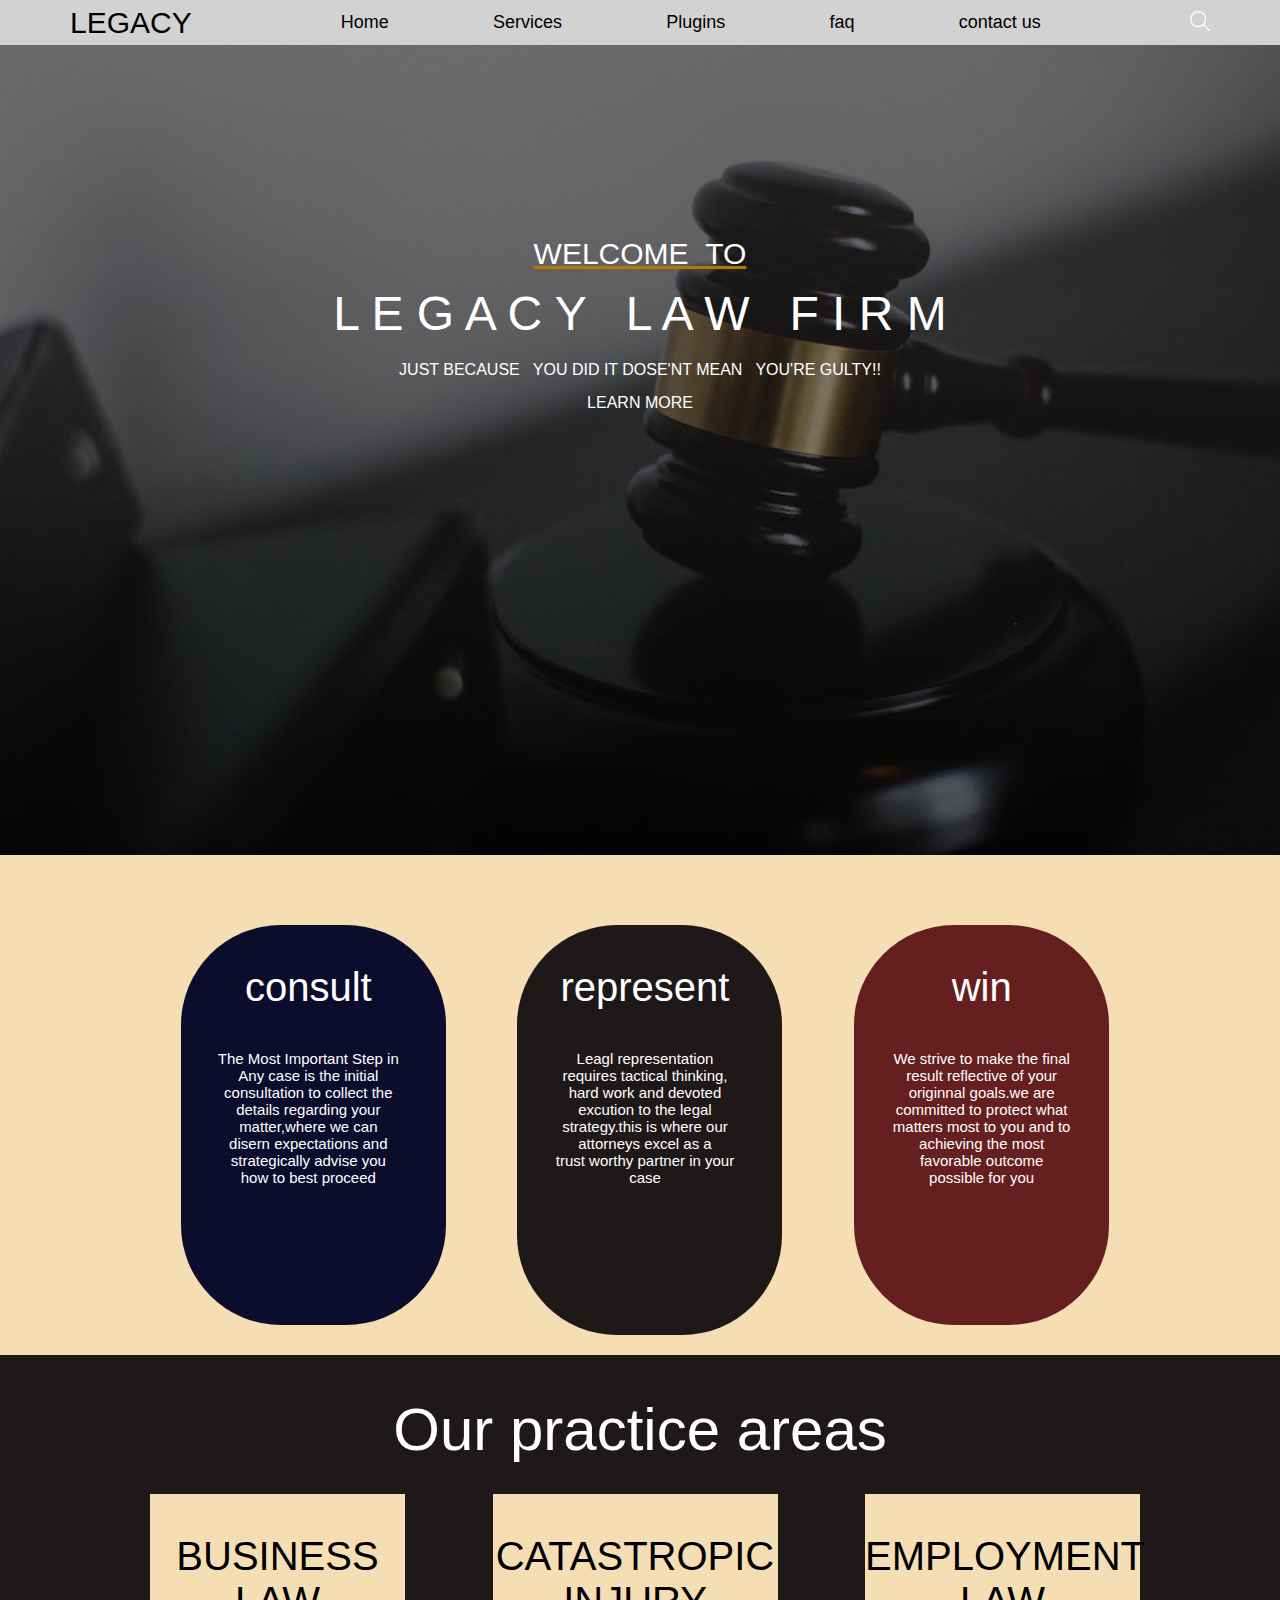
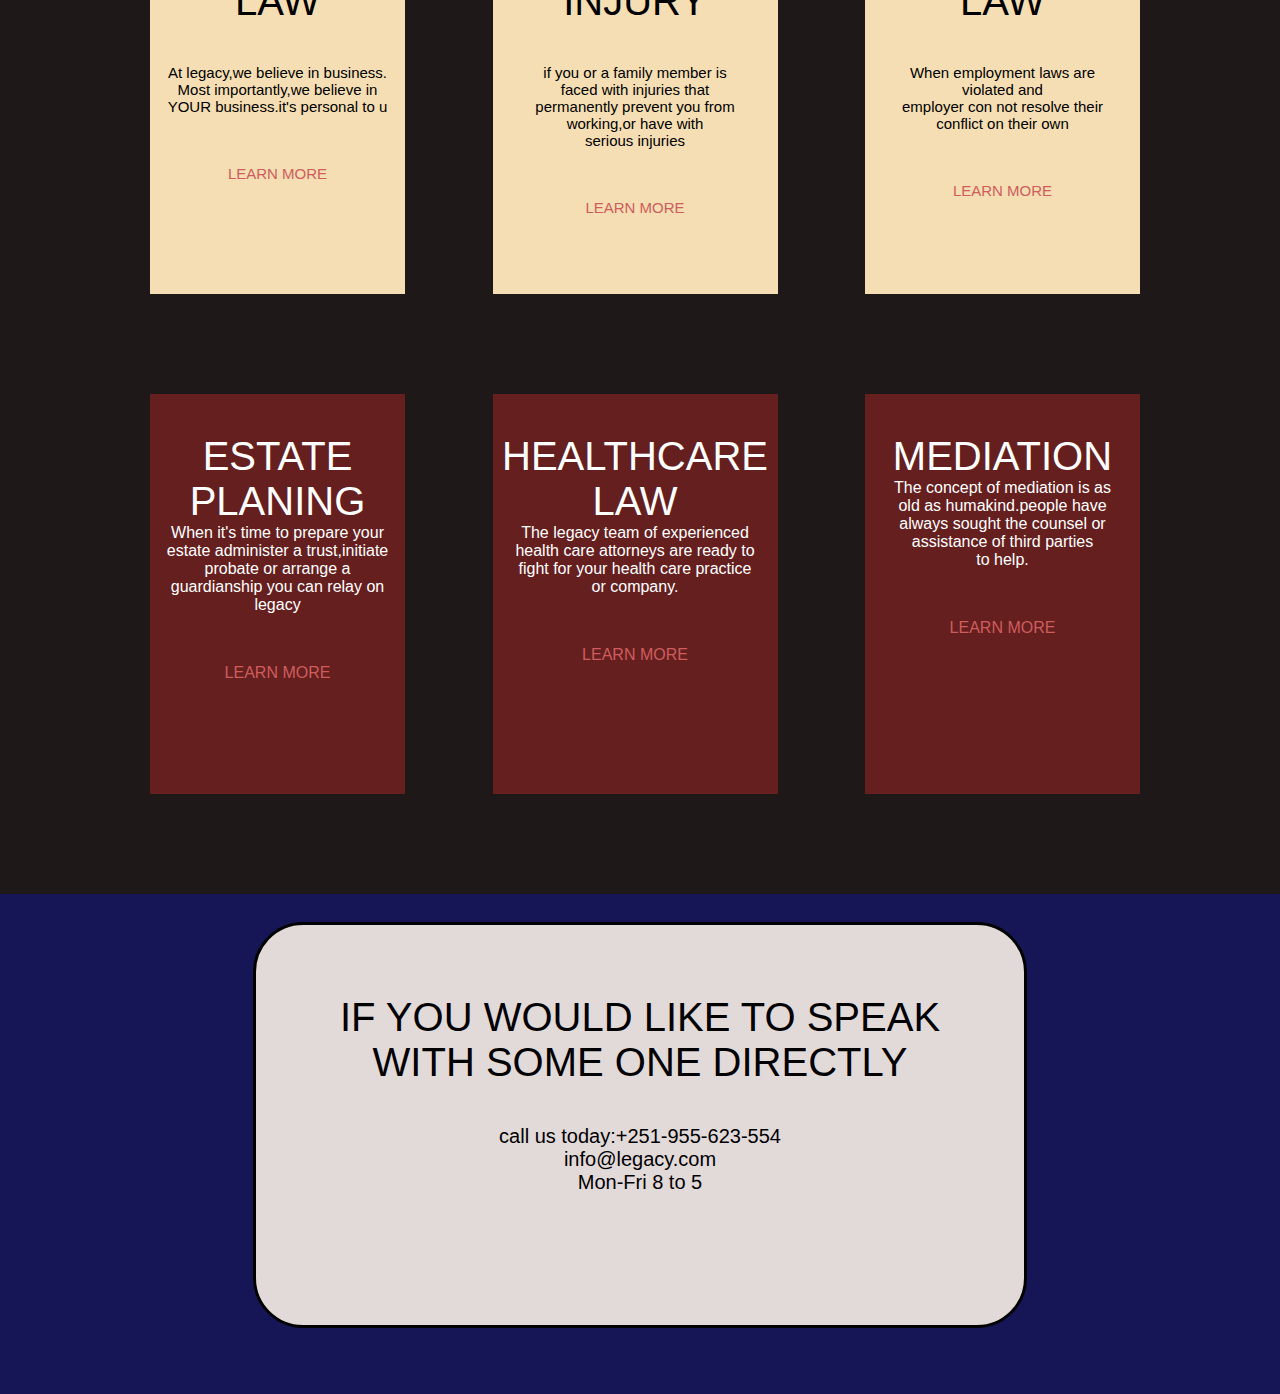
<file: index.html>
<!DOCTYPE html>
<html lang="en">
<head>
    <meta charset="UTF-8">
    <meta name="viewport" content="width=device-width, initial-scale=1.0">
    <title>legacy</title>
    <link rel="stylesheet" href="css/style.css">
</head>
<body>
    <nav>
        <div class="logo">LEGACY</div>
        <div class="middle">
            <ul>
                <li><a href="index.html">Home</a></li>
                <li><a href="#serviceslink">Services</a></li>
                <li><a href="#secondcontainer">Plugins</a></li>
                <li><a href="faq.html#faq">faq</a></li>
                <li><a href="#contactlink">contact us</a></li>
                
                
            </ul>
        </div>
        <div class="icon"><a href="#"><img src="images/search-icon.png" alt="#"></a></div>
    </nav>
    <div class="maincontainer">
        <div class="insidemaincontainer">
            <div class="top">WELCOME &#160TO</div>
        <div class="main">L E G A C Y  &#160 L A W &#160     F I R M</div>
        <div class="bottom">JUST BECAUSE &#160 YOU  DID  IT  DOSE'NT  MEAN &#160 YOU'RE  GULTY!!  </div>
        <div class="link"><a href="learnmore.html">LEARN MORE</a></div>
        </div>
    </div>
    <div class="secondcontainer">
       <div class="inside">
        <div class="left">
            <div class="head">consult</div>
            <div class="text">
                <p>The Most Important Step in</p>
                <p>Any case is the initial </p>
                <p>consultation to collect the</p>
                <p>details regarding your</p>
                <p>matter,where we can</p>
                <p>disern expectations and</p>
                <p>strategically advise you</p>
                <p>how to best proceed</p>
            </div>
        </div>
        <div class="middle">
            <div class="head">represent</div>
            <div class="text">
                <P>Leagl representation</P>
                <P>requires tactical thinking,</P>
                <P>hard work and devoted</P>
                <P>excution to the legal </P>
                <P>strategy.this is where our</P>
                <P>attorneys excel as a</P>
                <P>trust worthy partner in your </P>
                <P>case</P>
            </div>
        </div>
        <div class="right">
            <div class="head">win</div>
            <div class="text">
                <p>We strive to make the final</p>
                <p>result reflective of your</p>
                <p>originnal goals.we are</p>
                <p>committed to protect what</p>
                <p>matters most to you and to</p>
                <p>achieving the most</p>
                <p>favorable outcome</p>
                <p> possible for you</p>
            </div>
        </div>
       </div>
    </div>
    <div class="thirdcontainer">
     <div class="insidethirdcontainer">
        <h2 id="serviceslink"></h2>
        <div class="mainhead"> Our practice areas</div>
        <div class="topcontainer">
            <div class="left">
                <div class="head">BUSINESS LAW</div>
                <div class="text">
                    <P>At legacy,we believe in business.</P>
                    <P>Most importantly,we believe in</P>
                    <P>YOUR business.it's personal to u</P>
                    <P class="learn"><a href="learnmore.html#business-detail">LEARN MORE</a></P>
                </div>
            </div>
            <div class="midle">
                <div class="head">CATASTROPIC INJURY</div>
                <div class="text">
                    <p>if you or a family member is</p>
                    <p>faced with injuries that</p>
                    <p>permanently prevent you from</p>
                    <p>working,or have with</p>
                    <p>serious injuries</p>
                    <p class="learn"><a href="learnmore.html#CATASTROPICINJURY-detail">LEARN MORE</a></p>
                </div>
            </div>
            <div class="right">
                <div class="head">EMPLOYMENT LAW</div>
                <div class="text">
                    <P>When employment laws are</P>
                    <P>violated and</P>
                    <P> employer con not resolve their</P>
                    <P>conflict on their own</P>
                    
                    <div class="learn"><a href="learnmore.html#EMPLOYMENT-LAW-detail">LEARN MORE</a></div>
                </div>
            </div>
        </div>
        <div class="middlecontainer">
            <div class="left">
                <div class="head">ESTATE PLANING</div>
                <p>When it's time to prepare your</p>
                <p>estate administer a trust,initiate</p>
                <p>probate or arrange a</p>
                <p>guardianship you can relay on legacy</p>
                <P class="learn"><a href="learnmore.html#ESTATE-PLANING-detail">LEARN MORE</a></P>
            </div>
            <div class="midle">
                <div class="head">HEALTHCARE LAW</div>
                <p>The legacy team of experienced</p>
                <p>health care attorneys are ready to</p>
                <p>fight for your health care practice</p>
                <p>or company.</p>
                <P class="learn"><a href="learnmore.html#HEALTHCARE-LAW-detail">LEARN MORE</a></P>
            </div>
            <div class="right">
                <div class="head">MEDIATION</div>
                <P>The concept of mediation is as</P>
                <P>old as humakind.people have</P>
                <P>always sought the counsel or</P>
                <P>assistance of third parties</P>
                <P>to help.</P>
                <P class="learn"><a href="learnmore.html#MEDIATION-detail">LEARN MORE</a></P>
            </div>
        </div>
        <div class="bottomcontainer">
                <div id="contactlink">..</div>
           <div class="insidebottomcontainer">
            <div class="top">
                <div class="topp">IF YOU WOULD LIKE TO SPEAK</div>
                <div class="topp">WITH SOME ONE DIRECTLY</div>
            </div>
            <div class="middle">
                <div class="text">call us today:+251-955-623-554</div>
            </div>
            <div class="bottom">
                <div class="texts">info@legacy.com</div>
                <div class="texts">Mon-Fri 8 to 5</div>
            </div>

            

            
           </div>
        </div>
     </div>
    </div>
</body>
</html>
</file>
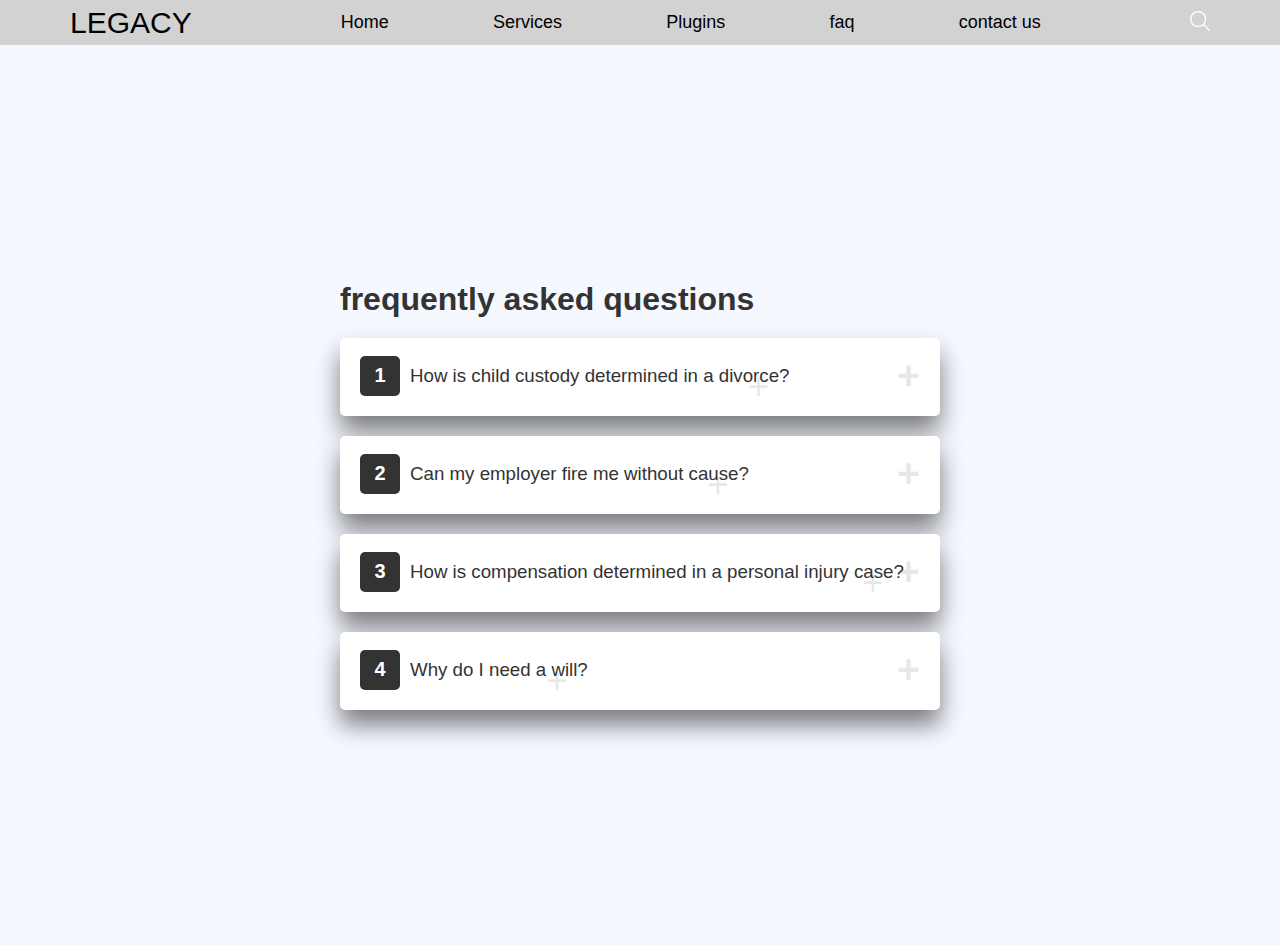
<file: faq.html>
<!DOCTYPE html>
<html lang="en">
<head>
    <meta charset="UTF-8">
    <meta name="viewport" content="width=device-width, initial-scale=1.0">
    <title>faq</title>
    <link rel="stylesheet" href="css/style.css">
</head>
<body>
    <nav>
        <div class="logo">LEGACY</div>
        <div class="middle">
            <ul>
                <li><a href="index.html">Home</a></li>
                <li><a href="index.html#serviceslink">Services</a></li>
                <li><a href="#">Plugins</a></li>
                <li><a href="faq.html#faq">faq</a></li>
                <li><a href="index.html#contactlink">contact us</a></li>
                
                
            </ul>
        </div>
        <div class="icon"><a href="#"><img src="images/search-icon.png" alt="#"></a></div>
    </nav>
 <div class="faq-all-container">
    <div class="faqcontainer">
        <h1 id="faq">frequently asked questions</h1>
        <div class="tab"> 
            <input type="radio" name="acc" id="acc1">
            <label for="acc1">
                <h2>1</h2>
                <h3>How is child custody determined in a divorce?</h3>
               
            </label>
            <div class="ccontent">Child custody is determined based on the best interests of the child,
                 considering factors like each parent's ability to provide a stable environment, 
                 the child's relationship with each parent, and the child's 
                 preferences (if they are old enough to express them).
            </div>
        </div>
        <div class="tab"> 
            <input type="radio" name="acc" id="acc2">
            <label for="acc2">
                <h2>2</h2>
                <h3>Can my employer fire me without cause?</h3>
               
            </label>
            <div class="ccontent"><p>In many jurisdictions, employment is at-will, meaning an employer
                 can terminate an employee at any time for any reason, as long as it's not
                  illegal (e.g., discrimination).
                Personal Injury:</p></div>
        </div>
        <div class="tab"> 
            <input type="radio" name="acc" id="acc3">
            <label for="acc3">
                <h2>3</h2>
                <h3>How is compensation determined in a personal injury case?</h3>
                
            </label>
            <div class="ccontent"><p>Compensation in a personal injury case is typically based on factors such 
                as medical expenses, lost wages, pain and suffering, and other damages incurred due to the injury.
            </p></div>
        </div>
        <div class="tab"> 
            <input type="radio" name="acc" id="acc4">
            <label for="acc4">
                <h2>4</h2>
                <h3>Why do I need a will?</h3>
               
            </label>
            <div class="ccontent"> <p> A will outlines how you want your assets distributed after your death. Without a will, the state may determine how your assets are distributed, which may not align with your wishes.
            </p></div>
        </div>
       </div>
 </div>
</body>
</html>
</file>
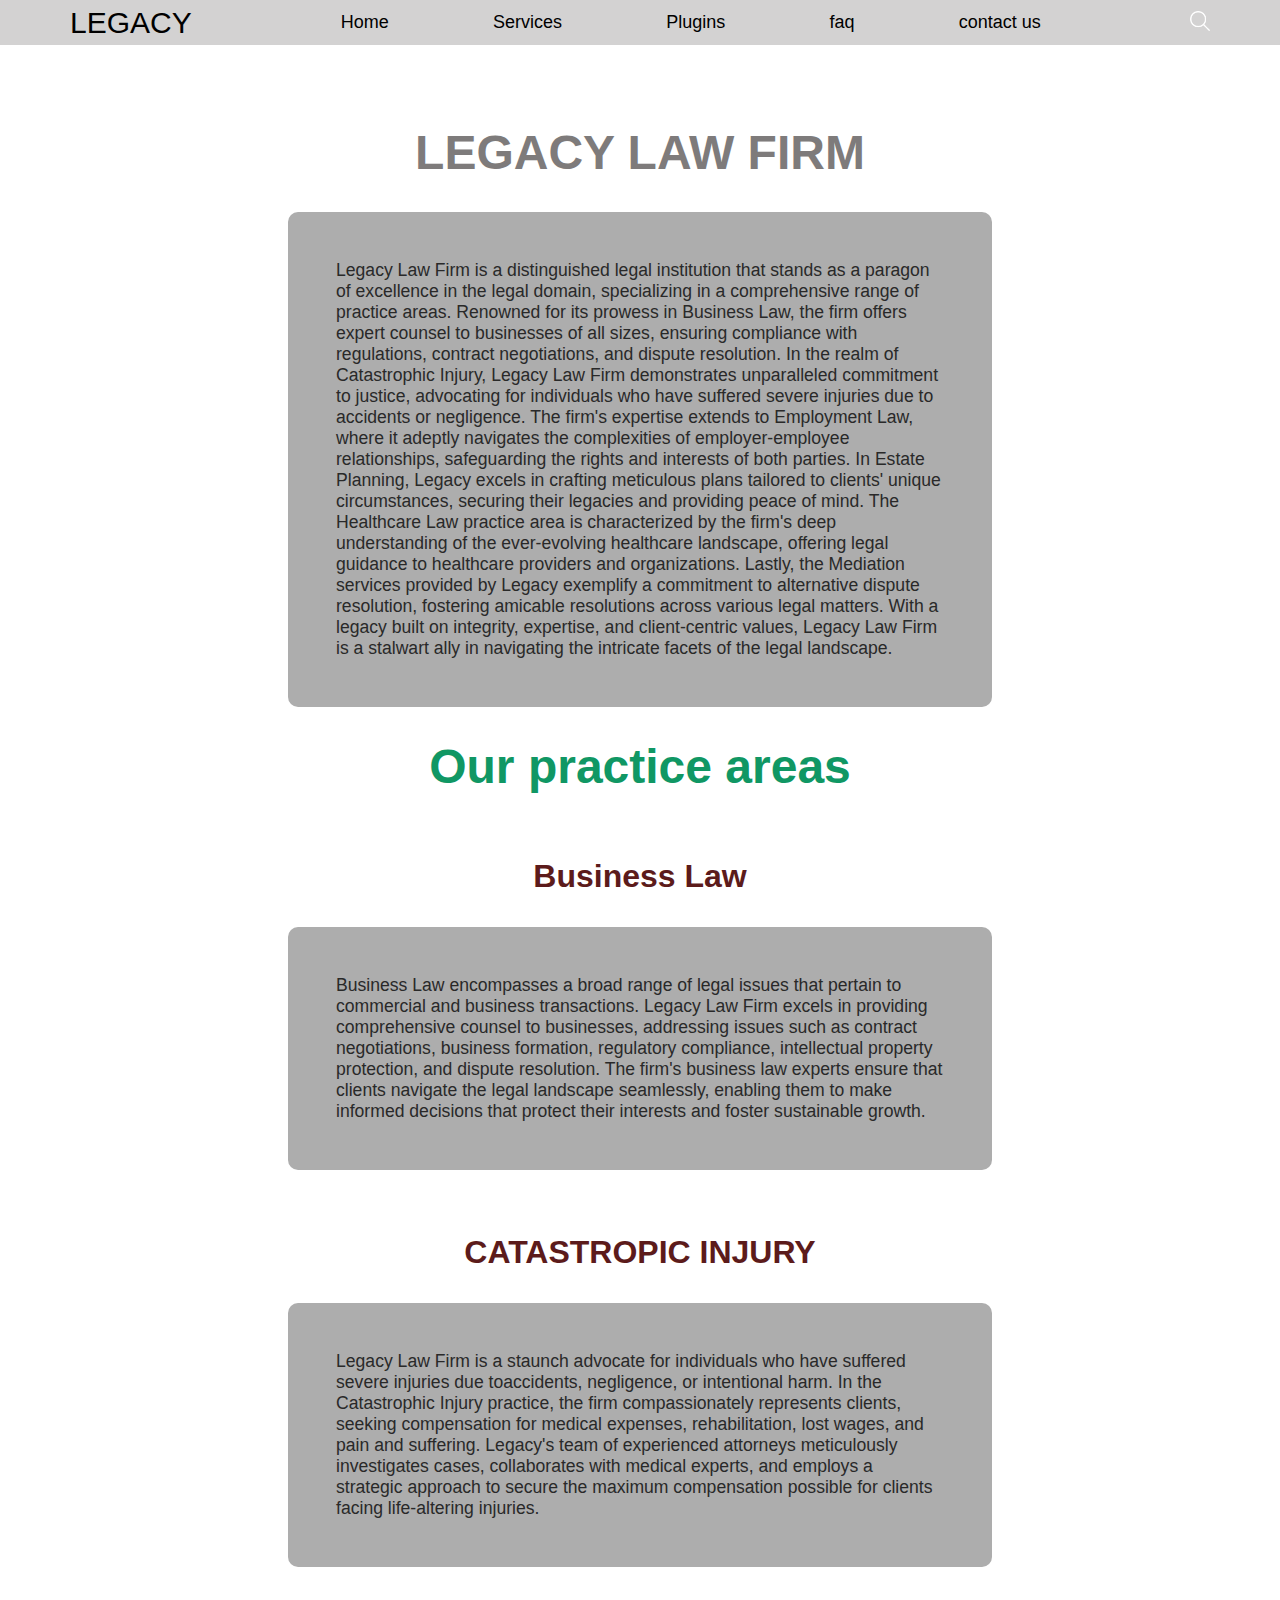
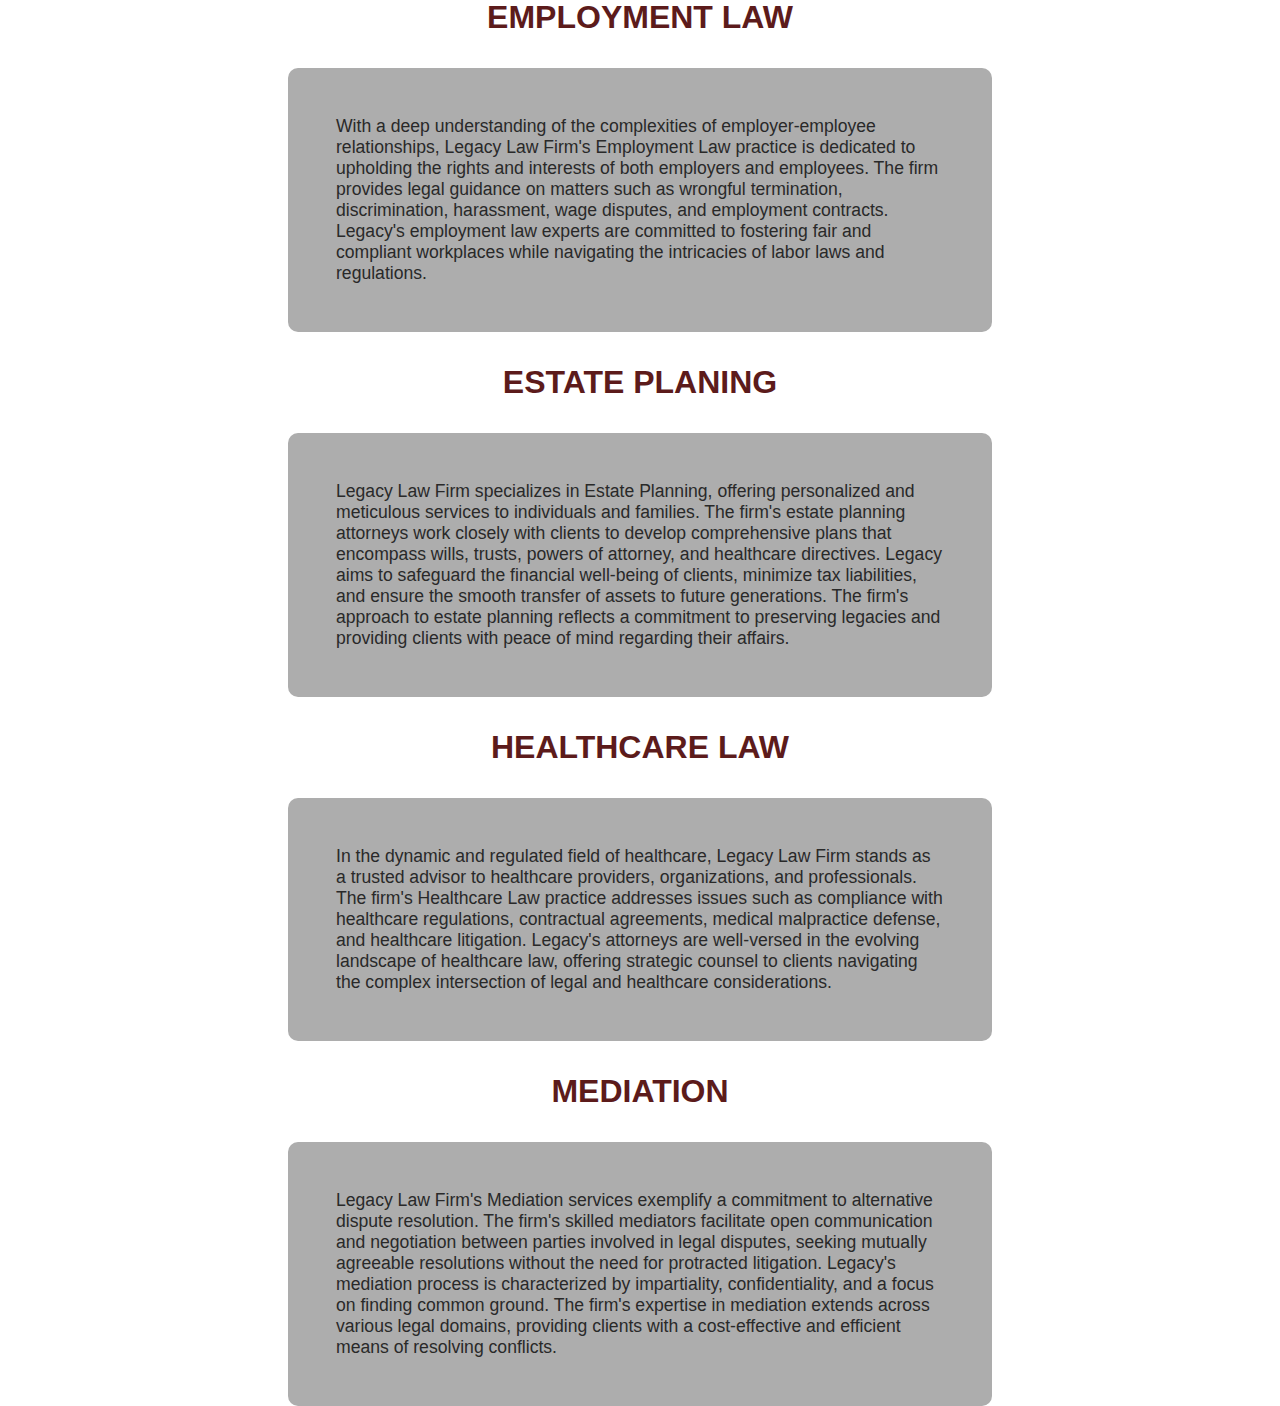
<file: learnmore.html>
<!DOCTYPE html>
<html lang="en">
<head>
    <meta charset="UTF-8">
    <meta name="viewport" content="width=device-width, initial-scale=1.0">
    <title>LEARN MORE</title>
    <link rel="stylesheet" href="css/style.css">
</head>
<body>
    
    <nav>
        <div class="logo">LEGACY</div>
        <div class="middle">
            <ul>
                <li><a href="index.html">Home</a></li>
                <li><a href="index.html#serviceslink">Services</a></li>
                <li><a href="#">Plugins</a></li>
                <li><a href="faq.html#faq">faq</a></li>
                <li><a href="index.html#contactlink">contact us</a></li>
                
                
            </ul>
        </div>
        <div class="icon"><a href="#"><img src="images/search-icon.png" alt="#"></a></div>
    </nav>
    <div class="detailed_info">
      <h1 id="firm-in-detail">LEGACY LAW FIRM</h1>
        <div class="textholder_detailed_info">
            <p class="main-text">Legacy Law Firm is a distinguished legal institution that stands as a paragon of excellence
                 in the legal domain, specializing in a comprehensive range of practice areas. Renowned for 
                 its prowess in Business Law, the firm offers expert counsel to businesses of all sizes, 
                 ensuring compliance with regulations, contract negotiations, and dispute resolution. In
                  the realm of Catastrophic Injury, Legacy Law Firm demonstrates unparalleled commitment to 
                  justice, advocating for individuals who have suffered severe injuries due to accidents or 
                  negligence. The firm's expertise extends to Employment Law, where it adeptly navigates the 
                  complexities of employer-employee relationships, safeguarding the rights and interests of
                   both parties. In Estate Planning, Legacy excels in crafting meticulous plans tailored to
                    clients' unique circumstances, securing their legacies and providing peace of mind.
                     The Healthcare Law practice area is characterized by the firm's deep understanding 
                     of the ever-evolving healthcare landscape, offering legal guidance to healthcare providers
                      and organizations. Lastly, the Mediation services provided by Legacy exemplify a commitment 
                      to alternative dispute resolution, fostering amicable resolutions across various legal matters.
                       With a legacy built on integrity, expertise, and client-centric values, 
                       Legacy Law Firm is a stalwart ally in navigating the intricate facets of the legal landscape.</p>
        </div>
        <h2 class="services-detail">Our practice areas</h2>
    </div>
    <div class="learn-more-text-holder">
        <div class="first-container">
            <h2 id="business-detail">Business Law</h2>
            <p class="main-text">
                
                Business Law encompasses a broad range of legal issues that pertain to commercial and business
                 transactions. Legacy Law Firm excels in providing comprehensive counsel to businesses, addressing
                  issues such as contract negotiations, business formation, regulatory compliance, intellectual 
                  property protection, and dispute resolution. The firm's business law experts ensure that clients 
                  navigate the legal landscape seamlessly, enabling them to make informed decisions that protect
                   their interests and foster sustainable growth.
                
            </p>

        </div>
        <div class="second-container">
            <h2 id="CATASTROPICINJURY-detail">CATASTROPIC INJURY</h2>
            <p class="main-text">
               
                       Legacy Law Firm is a staunch advocate for individuals who have suffered severe 
                       injuries due toaccidents, negligence, or intentional harm. In the Catastrophic 
                       
                       Injury practice, the firm compassionately represents clients, seeking compensation
                        for medical expenses, rehabilitation, lost wages, and pain and suffering. Legacy's 
                        team of experienced attorneys meticulously investigates cases, collaborates with medical
                         experts, and employs a strategic approach to secure the maximum compensation possible
                          for clients facing life-altering injuries.

            </p>
        </div>
        <div class="third-container">
            <h2 id="EMPLOYMENT-LAW-detail">EMPLOYMENT LAW</h2>
            <p class="main-text">
                
            With a deep understanding of the complexities of employer-employee relationships, Legacy Law Firm's Employment 
            Law practice is dedicated to upholding the rights and interests of both employers and employees. The firm provides
             legal guidance on matters such as wrongful termination, discrimination, harassment, wage disputes, and employment
              contracts. Legacy's employment law experts are committed to fostering fair and compliant workplaces 
              while navigating the intricacies of labor laws and regulations. 

            </p>
        </div>
        <div class="fourth-container">
            <h2 id="ESTATE-PLANING-detail">ESTATE PLANING</h2>
            <p class="main-text">
                
             Legacy Law Firm specializes in Estate Planning, offering personalized and meticulous services
              to individuals and families. The firm's estate planning attorneys work closely with clients to
               develop comprehensive plans that encompass wills, trusts, powers of attorney, and healthcare
                directives. Legacy aims to safeguard the financial well-being of clients, minimize tax liabilities,
                 and ensure the smooth transfer of assets to future generations. The firm's approach to estate
                  planning reflects a commitment to preserving legacies and providing clients with peace of mind 
                  regarding their affairs.


            </p>
        </div>
        <div class="fifth-container">
            <h2 id="HEALTHCARE-LAW-detail">HEALTHCARE LAW</h2>
            <p class="main-text">
               
            In the dynamic and regulated field of healthcare, Legacy Law Firm stands as a trusted advisor
             to healthcare providers, organizations, and professionals. The firm's Healthcare Law practice
              addresses issues such as compliance with healthcare regulations, contractual agreements, medical 
              malpractice defense, and healthcare litigation. Legacy's attorneys are well-versed in the evolving 
              landscape of healthcare law, offering strategic counsel to clients navigating the complex intersection
               of legal and healthcare considerations.


            </p>
        </div>
        <div class="sith-container">
            <h2 id="MEDIATION-detail">MEDIATION</h2>
            <p class="main-text">
             
              Legacy Law Firm's Mediation services exemplify a commitment to alternative dispute resolution. 
              The firm's skilled mediators facilitate open communication and negotiation between parties
               involved in legal disputes, seeking mutually agreeable resolutions without the need for protracted 
               litigation. Legacy's mediation process is characterized by impartiality, confidentiality, 
               and a focus on finding common ground. The firm's expertise in mediation extends across various
                legal domains, providing clients with a cost-effective and efficient means of resolving conflicts.
         
            </p>
        </div>
    </div>
    
</body>
</html>
</file>
<file: css/style.css>
*
{
    margin: 0;
    padding: 0;
    font-family: 'Gill Sans', 'Gill Sans MT', Calibri, 'Trebuchet MS', sans-serif   ;
}
img{
    max-width: 100%;
}
nav{
    display: flex;
    align-items: center;
    justify-content: space-between;
   background-color:#fff;
   height:45px;
   
    
}
nav:hover
{
    background-color: rgb(211, 210, 210);
}
nav ul{
    display: flex;
    list-style: none;
    justify-content: space-between;
}
nav li:hover
{
    background-color: rgb(97, 26, 26);
    width: 70px;
    text-align: center;
    border-radius: 50px;
}
nav a:hover
{
    color: #fff;   
}
nav .middle
{
    width: 700px;
    margin: 0 auto;
    justify-content: space-between;
    font-size: 18px;
  
}
nav a{
    text-decoration: none;
    color: black;   
}
nav .icon img{
    width: 20px;
    height: 20px;
    object-fit: cover;
    padding-right: 70px;   
}
nav .logo
{
    padding-left: 70px;
    font-size: 30px;    
}
.maincontainer
{
     background-image: linear-gradient(rgba(54, 48, 48, 0.55),rgba(0,0,0,0.55)),url(../images/pexels-photo-5668484.jpeg);;
     height: 90vh;
     width: 100%;
     background-position: center;
     background-size: cover;
     background-repeat: no-repeat;
     color: #fff;
     text-align: center;
}
.maincontainer .top
{
    font-size: 30px; 
    text-decoration: underline; 
    text-decoration-color: rgb(180, 119, 6);  
}
.maincontainer .main{
    font-size: 48px;
    padding-top: 15px;
    padding-bottom: 20px;
}
.maincontainer .insidemaincontainer
{
padding-top: 15%;
}
.maincontainer .insidemaincontainer .link a:hover{
color: rgb(34, 14, 212);
font-size: 20px;
}
.maincontainer .insidemaincontainer .link a
{
    color: #fff;
    text-decoration: none;  
}
.maincontainer .link{
    padding-top: 15px;}

    /*--------------------------- secondcontainer style ----------------------------------------------*/

    .secondcontainer
    {
        background-color:wheat;
        height: 500px;
        
    }
.secondcontainer .inside
{
    width: 1000px;
    margin: 0 auto;
    display: flex;
  color: #fff;
    text-align: center;
justify-content: space-around;
padding-top: 70px;
}
.secondcontainer .left{
    width: 25.5%;
    height: 400px;
    background-color:rgb(12, 12, 44);
    padding-right: 10px;
    margin: 0px 10px 0 10px;
    border-radius: 100px;
}
.secondcontainer .left:hover
{
    background-color: #fff;
    color: black;
}
.secondcontainer .middle
{
    width: 25.5%;
    height: 400px;
    background-color: rgb(31, 24, 24);
    border-radius: 100px;
    padding: 0 10px 10px 0;

}
.secondcontainer .middle:hover
{
    background-color: #fff;
    color: black;
}
.secondcontainer .right
{

    width: 25.5%;
    height: 400px;
    background-color:rgb(102, 31, 31);
    border-radius: 100px;
   
    margin-left: 10px;
}
.secondcontainer .right:hover
{
    background-color: #fff;
    color: black;
}
 .head{
    font-size: 40px;
    padding-top: 40px;
}
.text
{
    
    padding-top: 40px;
    font-family: sans-serif;
    font-size: 15px;
    font-weight: 500;
}
/*--------------------------------      thirdcontainer style    ------------------*/
.thirdcontainer{
    height: 1140px;
    background-color: rgb(31, 24, 24);
    text-align: center;

}
.thirdcontainer .mainhead
{
    font-size: 60px;
    padding: 40px 0 30px 0 ;
    color: #fff;
}
.topcontainer
{
    height: 500px;
   width: 1000px;
    margin: 0 auto;
    display: flex;
    justify-content: space-between;
}
.left{
    width: 25.5%;
    height: 400px;
    background-color:wheat;
    border-radius: 100p;
   
    margin-left: 10px;
}
.topcontainer .left:hover
{
    width: 27.5%;
    height: 450px;
    background-color: #fff;
    color: #5c1b1b;
  
}
 .midle{
    width: 28.5%;
    height: 400px;
    background-color:wheat;
    border-radius: 100p;
   
    margin-left: 10px;
}
.topcontainer .midle:hover
{
    width: 30%;
    height: 450px;
    background-color: #fff;
    color: #5c1b1b;
  
}
 .right
{
    width: 27.5%;
    height: 400px;
    background-color:wheat;
    border-radius: 100p;
   
    margin-left: 10px;
}

.topcontainer .right:hover
{
    width: 30%;
    height: 450px;
    background-color: #fff;
    color: #5c1b1b;
  
}
.thirdcontainer .learn{
padding-top: 50px;

}
.thirdcontainer .learn a    
{
text-decoration: none;
color: #ce5d5d;

}
 

.thirdcontainer .learn a:hover
{
    
    color: rgb(129, 108, 108);
    
    text-align: center;
}


/*middle*/
.thirdcontainer .middlecontainer
{
    height: 500px;
    width: 1000px;
     margin: 0 auto;
     display: flex;
     justify-content: space-between;
}
.thirdcontainer .middlecontainer .left{
    background-color:rgb(102, 31, 31);
    color: #fff;
}
.thirdcontainer .middlecontainer .left:hover{
    background-color:rgb(12, 12, 44);
}
.thirdcontainer .middlecontainer .midle{
    background-color:rgb(102, 31, 31);
    color: #fff;
}
.thirdcontainer .middlecontainer .midle:hover{
    background-color:rgb(12, 12, 44);
}
.thirdcontainer .middlecontainer .right{
    background-color:rgb(102, 31, 31);
    color: #fff;
    
}
.thirdcontainer .middlecontainer .right:hover{
    background-color:rgb(12, 12, 44);
}
/*----------------- bottom ---------*/
.thirdcontainer .bottomcontainer
{
    height: 500px;
    width: 100%;
   
     background-color: rgb(22, 22, 87);
    
}
.insidebottomcontainer
{
  width: 60%;
  height: 400px;
  margin: 10px auto;
    background-color: #e2d9d9;
    text-align: center;
  border-style: solid;
  border-radius: 50px;
  
}
#contactlink
{
    color:  rgb(22, 22, 87);
}
.thirdcontainer .bottomcontainer .top{
    font-size: 40px;
    font-family: sans-serif;
    padding-top: 70px;
}
.thirdcontainer .bottomcontainer .middle .text{
    font-size: 20px;
    font-family: sans-serif;
}
.thirdcontainer .bottomcontainer .bottom{
    font-size: 20px;
    font-family: sans-serif;
}
/*-------------------------------- detailed info styling   ------------------------------*/
.detailed_info
{
    max-width: 100%;
}
.textholder_detailed_info
{
    width: 55%;
    margin: 2rem auto;
    
    font-size: 1.1rem;
    font-family: sans-serif;
   
}
.detailed_info #firm-in-detail
{
    text-align: center;
    font-size: 3rem;
    color: rgb(126, 123, 123);
    padding-top: 5rem;
}
.main-text{
 
    padding: 3rem 3rem 3rem 3rem ;
    color: rgb(41, 41, 41);
  font-weight: 50;
   background-color: rgb(173, 173, 173);
   border-radius: 10px;
    
}
.services-detail
{
    text-align: center;
    color: #109764;
    font-size: 3rem;
    margin-top: 2rem;


   
    
}
/*---------------   first-detail style   ------------           */


.first-container
{
    width: 55%;
    margin: 2rem auto;
    
    font-size: 1.1rem;
    font-family: sans-serif;
}

.second-container,.third-container, .fourth-container, .fifth-container, .sith-container
{
    width: 55%;
    margin: 0rem auto;
   
    font-size: 1.1rem;
    font-family: sans-serif;

}

/*          ---- third-container style ---------------*/
#business-detail , #CATASTROPICINJURY-detail, #EMPLOYMENT-LAW-detail, #ESTATE-PLANING-detail, #HEALTHCARE-LAW-detail, #MEDIATION-detail
{
    font-size: 2rem;
    text-align: center;
    color: #5c1b1b;
    padding: 2rem 0 2rem 0;
}

/*    --------------------------------  faq style ----------------------*/
.faq-all-container
{
    display: flex;
    align-items: center;
    justify-content: center;
    min-height: 100vh;
    background-color: #f5f8ff;
}
.faqcontainer{
margin: 0 40px;
max-width: 600px;
display: flex;
flex-direction: column;
gap: 20px;
}
.faqcontainer h1
{
    color: #333;
}
.faqcontainer .tab
{position: relative;
    background: #fff;
    padding: 0 20px 20px;
    box-shadow: 0 15px 25px rgba(0,0 ,0, 0.5);
border-radius: 5px;
overflow: hidden;
}
.faqcontainer .tab input
{
    appearance: none;
}
.faqcontainer .tab label
{
    display: flex;
    align-items: center;
    cursor: pointer;
}
.faqcontainer .tab label ::after
{
    content: '+';
    position: absolute;
    right: 20px;
    font-size: 2em;
    color: rgba(0, 0, 0, 0.1);
    transition:transform 1s;
}
.faqcontainer .tab :hover label ::after
{
    color: #333;
}
.faqcontainer .tab input:checked ~label::after{
    transform: rotate(135deg);
}
.faqcontainer .tab label h2{
    width: 40px;
    height: 40px;
    background: #333;
    display: flex;
    justify-content: center;
    align-items: center;
    color: #fff;
    font-size: 1.25em;
    border-radius: 5px;
    margin-right: 10px;
}
.faqcontainer .tab label h3{
    position: relative;
    font-weight: 500;
    color: #333;
    z-index: 10;
}
.faqcontainer .tab .ccontent
{
    max-height: 0;
    transition: 1s;
    overflow: hidden;
}
.faqcontainer .tab input:checked ~ .ccontent{
max-height: 100vh;
}
@media  screen   and (max-width:740px){
    *
    {
        max-width: 100%;
        
    }
    nav 
    {
        
        max-width: 100%;
        display: flex;
        background-color: #d1c7c7;
        position: fixed;
    }

nav .middle{
    min-width: 400px;
}
nav .icon
{
    visibility: hidden;
}
nav .logo{
    font-size: 20px;
    padding-right: 2rem;
}

.maincontainer .top{
    font-size: 25px;
    margin-top: 70px;
}
.maincontainer .main{
    font-size: 36px;
}
.maincontainer .bottom{
    font-size: 13px;
}
.secondcontainer
{
  
    height: 2000px;

  
}
.secondcontainer .inside
{
   
    height: 2000px;
   
    flex-direction: column;
    padding-top: 100px;
   
    margin: 0 0 0 0 ;
    padding: 0 0 0 0;
    justify-content: space-between;
    align-items: center;
   
}
.secondcontainer .inside .left
{
    

  
    border-radius: 10px;
   min-width: 70%;
    margin: 30px 0 0 0 ;
    font-size: 15px;
    min-height: 600px;
  
}
.secondcontainer .inside .middle
{
    

  
    border-radius: 10px;
   min-width: 70%;
    margin: 30px 0 0 0 ;
    font-size: 15px;
    min-height: 600px;
  
}
.secondcontainer .inside .right
{
    

  
    border-radius: 10px;
   min-width: 70%;
    margin: 30px 0 0 0 ;
    font-size: 15px;
    min-height: 600px;
  
}
.text{
    font-size: 20px;
}
.thirdcontainer 
{
    height: 4000px;
    
}

.thirdcontainer .insidethirdcontainer .topcontainer
{
   flex-direction: column;
   height: 1700px;
   justify-content: space-between;
   align-items: center;
}
.thirdcontainer .left
{
    border-radius: 10px;
    min-width: 70%;
     margin: 30px 0 0 0 ;
     font-size: 15px;
     min-height: 500px;
   
}
.thirdcontainer .midle
{
    border-radius: 10px;
    min-width: 70%;
     margin: 30px 0 0 0 ;
     font-size: 15px;
     min-height: 500px;
   
}
.thirdcontainer .right
{
    border-radius: 10px;
    min-width: 70%;
     margin: 30px 0 0 0 ;
     font-size: 15px;
     min-height: 500px;
   
}
.thirdcontainer .insidethirdcontainer .middlecontainer
{
    flex-direction: column;
   height: 1700px;
   justify-content: space-between;
   align-items: center;
   margin-bottom: 15px;
}
.thirdcontainer .middlecontainer p
{
    font-size: 20px;
}
.thirdcontainer .middlecontainer .head{
    margin-bottom: 30px;
}
}
</file>
